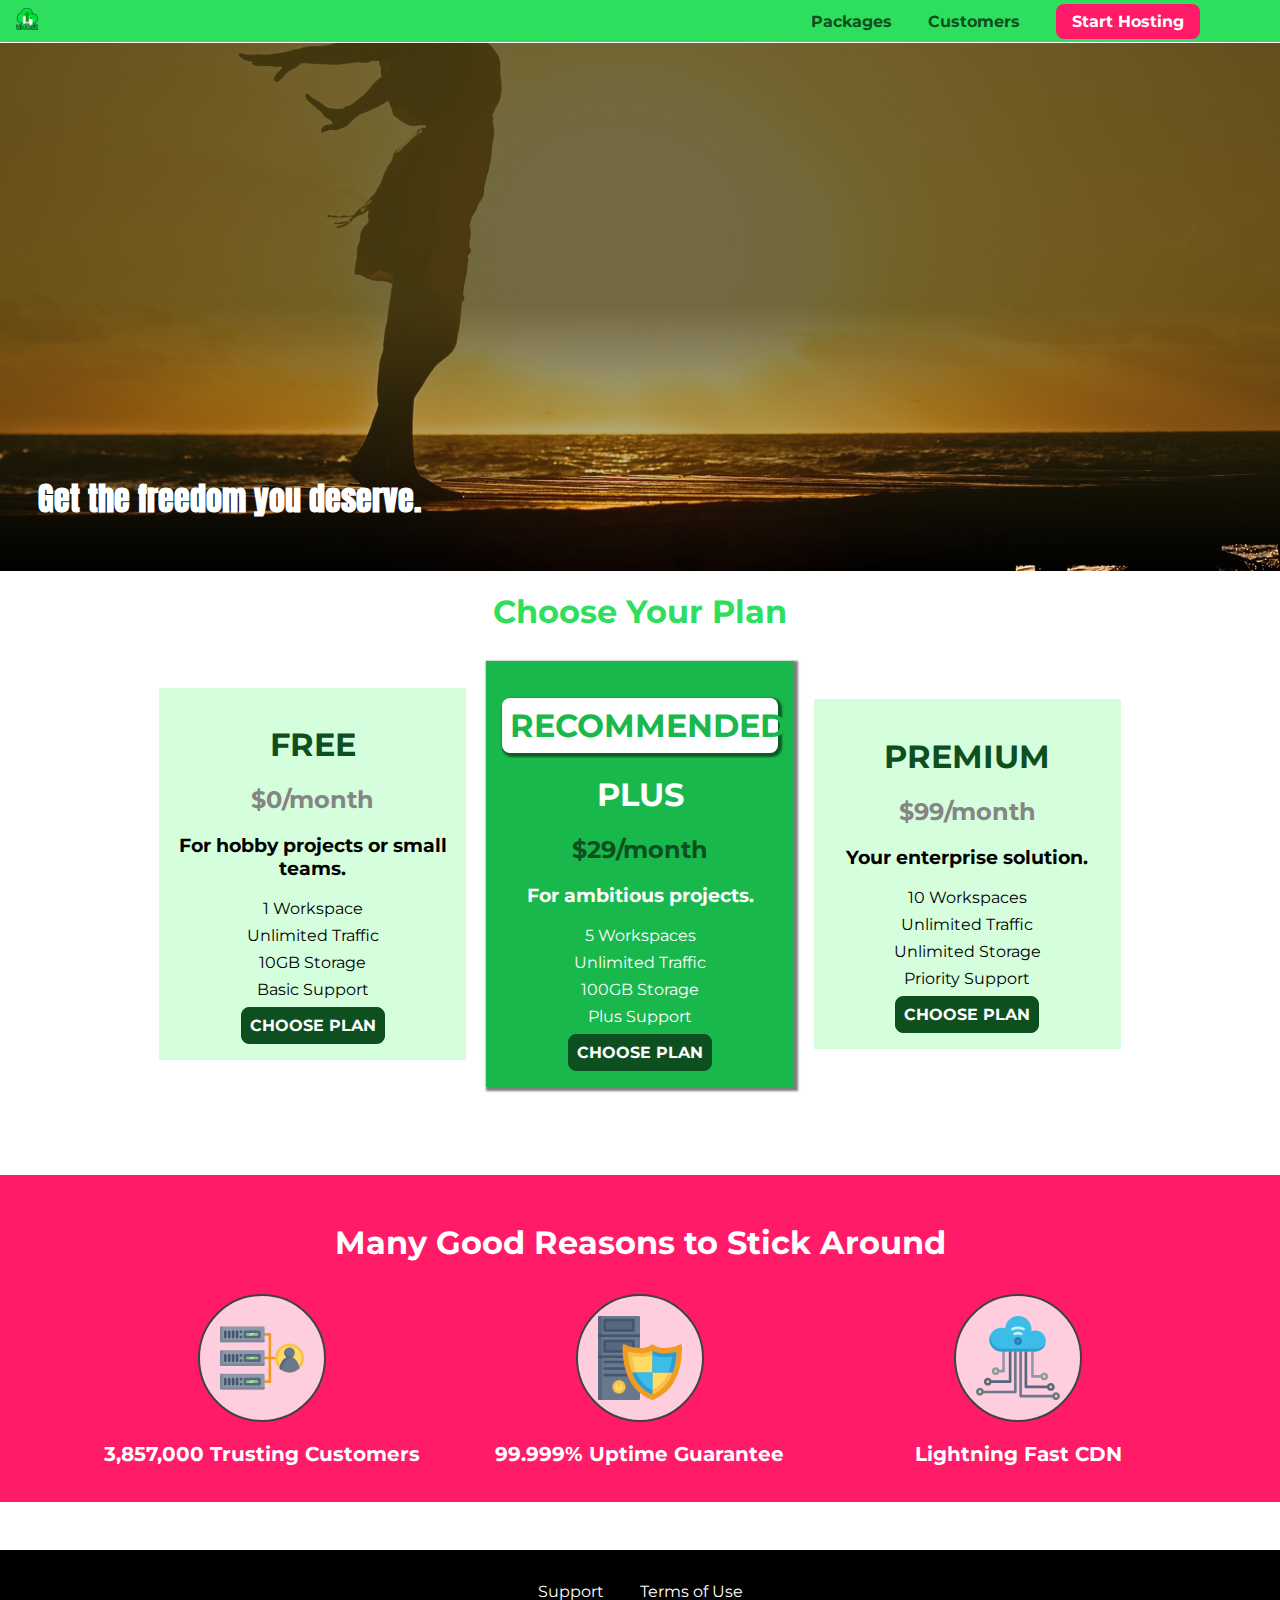
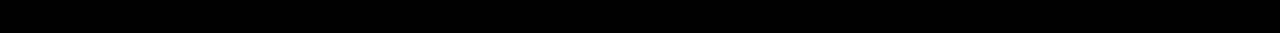
<file: index.html>
<!DOCTYPE html>
<html lang="en">

<head>
    <meta charset="UTF-8">
    <meta http-equiv="X-UA-Compatible" content="ie=edge">
    <title>uHost</title>
    <link rel="shortcut icon" href="favicon.png">
    <link href="https://fonts.googleapis.com/css?family=Anton" rel="stylesheet">
    <link href="https://fonts.googleapis.com/css?family=Montserrat:400,700" rel="stylesheet">
    <link rel="stylesheet" href="shared.css">
    <link rel="stylesheet" href="main.css">
</head>

<body>
    <header class="main-header">
        <div>
            <a href="index.html" class="main-header__brand">
                <img src="images/uhost-icon.png" alt="uHost - Your favorite hosting company">
            </a>
        </div>
        <nav class="main-nav">
            <ul class="main-nav__items">
                <li class="main-nav__item">
                    <a href="packages/index.html">Packages</a>
                </li>
                <li class="main-nav__item">
                    <a href="customers/index.html">Customers</a>
                </li>
                <li class="main-nav__item main-nav__item--cta">
                    <a href="start-hosting/index.html">Start Hosting</a>
                </li>
            </ul>
        </nav>
    </header>
    <main>
        <section id="product-overview">
            <h1>Get the freedom you deserve.</h1>
        </section>
        <section id="plans">
            <h1 class="section-title">Choose Your Plan</h1>
            <div class="plan__list">
                <article class="plan">
                    <h1 class="plan__title">FREE</h1>
                    <h2 class="plan__price">$0/month</h2>
                    <h3>For hobby projects or small teams.</h3>
                    <ul class="plan__features">
                        <li class="plan__feature">1 Workspace</li>
                        <li class="plan__feature">Unlimited Traffic</li>
                        <li class="plan__feature">10GB Storage</li>
                        <li class="plan__feature">Basic Support</li>
                    </ul>
                    <div>
                        <button class="button">CHOOSE PLAN</button>
                    </div>
                </article>
                <article class="plan plan--highlighted">
                    <h1 class="plan__annotation">RECOMMENDED</h1>
                    <h1 class="plan__title">PLUS</h1>
                    <h2 class="plan__price">$29/month</h2>
                    <h3>For ambitious projects.</h3>
                    <ul class="plan__features">
                        <li class="plan__feature">5 Workspaces</li>
                        <li class="plan__feature">Unlimited Traffic</li>
                        <li class="plan__feature">100GB Storage</li>
                        <li class="plan__feature">Plus Support</li>
                    </ul>
                    <div>
                        <button class="button">CHOOSE PLAN</button>
                    </div>
                </article>
                <article class="plan">
                    <h1 class="plan__title">PREMIUM</h1>
                    <h2 class="plan__price">$99/month</h2>
                    <h3>Your enterprise solution.</h3>
                    <ul class="plan__features">
                        <li class="plan__feature">10 Workspaces</li>
                        <li class="plan__feature">Unlimited Traffic</li>
                        <li class="plan__feature">Unlimited Storage</li>
                        <li class="plan__feature">Priority Support</li>
                    </ul>
                    <div>
                        <button class="button">CHOOSE PLAN</button>
                    </div>
                </article>
            </div>
        </section>
        <section id="key-features">
            <h1 class="section-title">Many Good Reasons to Stick Around</h1>
            <ul class="key-feature__list">
                <li class="key-feature">
                    <div class="key-feature__image">
                        <svg viewBox="0 0 512 512">
                            <path style="fill:#F09B24;"
                                d="M344,248h-32V112c0-4.418-3.582-8-8-8h-40c-4.418,0-8,3.582-8,8s3.582,8,8,8h32v128h-32  c-4.418,0-8,3.582-8,8s3.582,8,8,8h32v128h-32c-4.418,0-8,3.582-8,8s3.582,8,8,8h40c4.418,0,8-3.582,8-8V264h32c4.418,0,8-3.582,8-8  S348.418,248,344,248z" />
                            <path style="fill:#8E9AA9;"
                                d="M264,64H8c-4.418,0-8,3.582-8,8v80c0,4.418,3.582,8,8,8h256c4.418,0,8-3.582,8-8V72  C272,67.582,268.418,64,264,64z" />
                            <path style="fill:#7C899B;"
                                d="M24,144c-4.418,0-8-3.582-8-8V64H8c-4.418,0-8,3.582-8,8v80c0,4.418,3.582,8,8,8h256  c4.418,0,8-3.582,8-8v-8H24z" />
                            <rect x="152" y="96" style="fill:#B8E3A8;" width="88" height="32" />
                            <g>
                                <polygon style="fill:#7EC97D;" points="152,96 152,128 166,128 198,96  " />
                                <polygon style="fill:#7EC97D;" points="220,96 188,128 240,128 240,96  " />
                            </g>
                            <path style="fill:#56677E;"
                                d="M240,136h-88c-4.418,0-8-3.582-8-8V96c0-4.418,3.582-8,8-8h88c4.418,0,8,3.582,8,8v32  C248,132.418,244.418,136,240,136z M160,120h72v-16h-72V120z" />
                            <g>
                                <path style="fill:#435670;"
                                    d="M32,136c-4.418,0-8-3.582-8-8V96c0-4.418,3.582-8,8-8s8,3.582,8,8v32C40,132.418,36.418,136,32,136z   " />
                                <path style="fill:#435670;"
                                    d="M56,136c-4.418,0-8-3.582-8-8V96c0-4.418,3.582-8,8-8s8,3.582,8,8v32C64,132.418,60.418,136,56,136z   " />
                                <path style="fill:#435670;"
                                    d="M80,136c-4.418,0-8-3.582-8-8V96c0-4.418,3.582-8,8-8s8,3.582,8,8v32C88,132.418,84.418,136,80,136z   " />
                                <path style="fill:#435670;"
                                    d="M104,136c-4.418,0-8-3.582-8-8V96c0-4.418,3.582-8,8-8s8,3.582,8,8v32   C112,132.418,108.418,136,104,136z" />
                                <path style="fill:#435670;"
                                    d="M128,105c-4.418,0-8-3.582-8-8v-1c0-4.418,3.582-8,8-8s8,3.582,8,8v1   C136,101.418,132.418,105,128,105z" />
                                <path style="fill:#435670;"
                                    d="M128,136c-4.418,0-8-3.582-8-8v-1c0-4.418,3.582-8,8-8s8,3.582,8,8v1   C136,132.418,132.418,136,128,136z" />
                            </g>
                            <path style="fill:#8E9AA9;"
                                d="M264,208H8c-4.418,0-8,3.582-8,8v80c0,4.418,3.582,8,8,8h256c4.418,0,8-3.582,8-8v-80  C272,211.582,268.418,208,264,208z" />
                            <path style="fill:#7C899B;"
                                d="M24,288c-4.418,0-8-3.582-8-8v-72H8c-4.418,0-8,3.582-8,8v80c0,4.418,3.582,8,8,8h256  c4.418,0,8-3.582,8-8v-8H24z" />
                            <rect x="152" y="240" style="fill:#B8E3A8;" width="88" height="32" />
                            <g>
                                <polygon style="fill:#7EC97D;" points="152,240 152,272 166,272 198,240  " />
                                <polygon style="fill:#7EC97D;" points="220,240 188,272 240,272 240,240  " />
                            </g>
                            <path style="fill:#56677E;"
                                d="M240,280h-88c-4.418,0-8-3.582-8-8v-32c0-4.418,3.582-8,8-8h88c4.418,0,8,3.582,8,8v32  C248,276.418,244.418,280,240,280z M160,264h72v-16h-72V264z" />
                            <g>
                                <path style="fill:#435670;"
                                    d="M32,280c-4.418,0-8-3.582-8-8v-32c0-4.418,3.582-8,8-8s8,3.582,8,8v32C40,276.418,36.418,280,32,280   z" />
                                <path style="fill:#435670;"
                                    d="M56,280c-4.418,0-8-3.582-8-8v-32c0-4.418,3.582-8,8-8s8,3.582,8,8v32C64,276.418,60.418,280,56,280   z" />
                                <path style="fill:#435670;"
                                    d="M80,280c-4.418,0-8-3.582-8-8v-32c0-4.418,3.582-8,8-8s8,3.582,8,8v32C88,276.418,84.418,280,80,280   z" />
                                <path style="fill:#435670;"
                                    d="M104,280c-4.418,0-8-3.582-8-8v-32c0-4.418,3.582-8,8-8s8,3.582,8,8v32   C112,276.418,108.418,280,104,280z" />
                                <path style="fill:#435670;"
                                    d="M128,249c-4.418,0-8-3.582-8-8v-1c0-4.418,3.582-8,8-8s8,3.582,8,8v1   C136,245.418,132.418,249,128,249z" />
                                <path style="fill:#435670;"
                                    d="M128,280c-4.418,0-8-3.582-8-8v-1c0-4.418,3.582-8,8-8s8,3.582,8,8v1   C136,276.418,132.418,280,128,280z" />
                            </g>
                            <path style="fill:#8E9AA9;"
                                d="M264,352H8c-4.418,0-8,3.582-8,8v80c0,4.418,3.582,8,8,8h256c4.418,0,8-3.582,8-8v-80  C272,355.582,268.418,352,264,352z" />
                            <path style="fill:#7C899B;"
                                d="M24,432c-4.418,0-8-3.582-8-8v-72H8c-4.418,0-8,3.582-8,8v80c0,4.418,3.582,8,8,8h256  c4.418,0,8-3.582,8-8v-8H24z" />
                            <rect x="152" y="384" style="fill:#B8E3A8;" width="88" height="32" />
                            <g>
                                <polygon style="fill:#7EC97D;" points="152,384 152,416 166,416 198,384  " />
                                <polygon style="fill:#7EC97D;" points="220,384 188,416 240,416 240,384  " />
                            </g>
                            <path style="fill:#56677E;"
                                d="M240,424h-88c-4.418,0-8-3.582-8-8v-32c0-4.418,3.582-8,8-8h88c4.418,0,8,3.582,8,8v32  C248,420.418,244.418,424,240,424z M160,408h72v-16h-72V408z" />
                            <g>
                                <path style="fill:#435670;"
                                    d="M32,424c-4.418,0-8-3.582-8-8v-32c0-4.418,3.582-8,8-8s8,3.582,8,8v32C40,420.418,36.418,424,32,424   z" />
                                <path style="fill:#435670;"
                                    d="M56,424c-4.418,0-8-3.582-8-8v-32c0-4.418,3.582-8,8-8s8,3.582,8,8v32C64,420.418,60.418,424,56,424   z" />
                                <path style="fill:#435670;"
                                    d="M80,424c-4.418,0-8-3.582-8-8v-32c0-4.418,3.582-8,8-8s8,3.582,8,8v32C88,420.418,84.418,424,80,424   z" />
                                <path style="fill:#435670;"
                                    d="M104,424c-4.418,0-8-3.582-8-8v-32c0-4.418,3.582-8,8-8s8,3.582,8,8v32   C112,420.418,108.418,424,104,424z" />
                                <path style="fill:#435670;"
                                    d="M128,393c-4.418,0-8-3.582-8-8v-1c0-4.418,3.582-8,8-8s8,3.582,8,8v1   C136,389.418,132.418,393,128,393z" />
                                <path style="fill:#435670;"
                                    d="M128,424c-4.418,0-8-3.582-8-8v-1c0-4.418,3.582-8,8-8s8,3.582,8,8v1   C136,420.418,132.418,424,128,424z" />
                            </g>
                            <path style="fill:#F7C14D;"
                                d="M424,168c-48.523,0-88,39.477-88,88s39.477,88,88,88s88-39.477,88-88S472.523,168,424,168z" />
                            <path style="fill:#FFDB66;"
                                d="M424,184c-39.701,0-72,32.299-72,72s32.299,72,72,72s72-32.299,72-72S463.701,184,424,184z" />
                            <path style="fill:#69788D;"
                                d="M484.893,314.16C476.393,274.588,451.922,248,424,248s-52.393,26.588-60.893,66.16  c-0.605,2.82,0.354,5.749,2.511,7.664C381.731,336.124,402.465,344,424,344s42.269-7.876,58.381-22.176  C484.539,319.909,485.498,316.98,484.893,314.16z" />
                            <path style="fill:#56677E;"
                                d="M434.053,249.171C430.768,248.403,427.411,248,424,248c-27.922,0-52.393,26.588-60.893,66.16  c-0.605,2.82,0.354,5.749,2.511,7.664c3.383,3.002,6.979,5.703,10.734,8.125C384.904,286.243,407.373,255.378,434.053,249.171z" />
                            <path style="fill:#69788D;"
                                d="M424,192c-17.645,0-32,14.355-32,32s14.355,32,32,32s32-14.355,32-32S441.645,192,424,192z" />
                            <path style="fill:#56677E;"
                                d="M432,248c-17.645,0-32-14.355-32-32c0-6.783,2.128-13.076,5.742-18.258  C397.444,203.53,392,213.138,392,224c0,17.645,14.355,32,32,32c10.862,0,20.471-5.444,26.258-13.742  C445.076,245.872,438.783,248,432,248z" />

                        </svg>
                    </div>
                    <p class="key-feature__description">3,857,000 Trusting Customers</p>
                </li>
                <li class="key-feature">
                    <div class="key-feature__image">
                        <svg viewBox="0 0 512 512">
                            <path style="fill:#69788D;"
                                d="M248,0H8C3.582,0,0,3.582,0,8v496c0,4.418,3.582,8,8,8h240c4.418,0,8-3.582,8-8V8  C256,3.582,252.418,0,248,0z" />
                            <path style="fill:#56677E;"
                                d="M24,504V8c0-4.418,3.582-8,8-8H8C3.582,0,0,3.582,0,8v496c0,4.418,3.582,8,8,8h24  C27.582,512,24,508.418,24,504z" />
                            <g>
                                <rect x="0" y="112" style="fill:#435670;" width="256" height="16" />
                                <rect x="0" y="240" style="fill:#435670;" width="256" height="16" />
                            </g>
                            <path style="fill:#F7C14D;"
                                d="M128,392c-22.056,0-40,17.944-40,40s17.944,40,40,40s40-17.944,40-40S150.056,392,128,392z" />
                            <path style="fill:#FFDB66;"
                                d="M128,408c-13.233,0-24,10.767-24,24s10.767,24,24,24s24-10.767,24-24S141.233,408,128,408z" />
                            <path style="fill:#F7C14D;"
                                d="M128,392c-2.739,0-5.414,0.278-8,0.805V424c0,4.418,3.582,8,8,8c4.418,0,8-3.582,8-8v-31.195  C133.414,392.278,130.739,392,128,392z" />
                            <g>
                                <path style="fill:#435670;"
                                    d="M216,288H40c-4.418,0-8-3.582-8-8s3.582-8,8-8h176c4.418,0,8,3.582,8,8S220.418,288,216,288z" />
                                <path style="fill:#435670;"
                                    d="M216,328H40c-4.418,0-8-3.582-8-8s3.582-8,8-8h176c4.418,0,8,3.582,8,8S220.418,328,216,328z" />
                                <path style="fill:#435670;"
                                    d="M216,368H40c-4.418,0-8-3.582-8-8s3.582-8,8-8h176c4.418,0,8,3.582,8,8S220.418,368,216,368z" />
                                <path style="fill:#435670;"
                                    d="M216,16H40c-4.418,0-8,3.582-8,8v64c0,4.418,3.582,8,8,8h176c4.418,0,8-3.582,8-8V24   C224,19.582,220.418,16,216,16z" />
                            </g>
                            <rect x="48" y="32" style="fill:#56677E;" width="160" height="48" />
                            <path style="fill:#435670;"
                                d="M216,144H40c-4.418,0-8,3.582-8,8v64c0,4.418,3.582,8,8,8h176c4.418,0,8-3.582,8-8v-64  C224,147.582,220.418,144,216,144z" />
                            <rect x="48" y="160" style="fill:#56677E;" width="160" height="48" />
                            <path style="fill:#F09B24;"
                                d="M511.747,180.237c-0.194-6.537-8.107-10.107-13.135-5.894c-5.6,4.693-42.904,21.282-98.514,21.282  c-33.45,0-64.625-20.999-64.929-21.206c-2.9-1.991-6.764-1.85-9.512,0.346c-2.677,2.135-27.201,20.86-63.793,20.86  c-55.607,0-92.914-16.589-98.515-21.282c-5.028-4.211-12.941-0.645-13.135,5.894c-1.634,54.834,4.655,105.941,18.693,151.903  c12.096,39.604,29.759,74.047,52.497,102.373c27.538,34.304,62.743,59.882,104.66,76.045c3.069,1.918,6.757,1.921,9.83,0  c41.917-16.163,77.122-41.741,104.66-76.045c22.738-28.326,40.401-62.77,52.497-102.373  C507.092,286.179,513.381,235.071,511.747,180.237z" />
                            <path style="fill:#F7C14D;"
                                d="M476.21,221.226c-1.953-1.631-4.568-2.235-7.036-1.628c-21.686,5.327-44.926,8.028-69.075,8.028  c-25.926,0-49.633-8.975-64.955-16.504c-2.307-1.134-5.016-1.091-7.284,0.116c-14.059,7.477-36.919,16.388-65.994,16.388  c-24.153,0-47.394-2.701-69.075-8.028c-5.155-1.268-10.221,2.966-9.894,8.261c2.077,33.693,7.668,65.635,16.616,94.935  c22.774,74.565,66.139,126.334,128.888,153.868c2.032,0.891,4.397,0.891,6.43,0c61.777-27.107,104.716-78.876,127.62-153.868  c8.948-29.3,14.539-61.241,16.616-94.935C479.224,225.319,478.163,222.856,476.21,221.226z" />
                            <path style="fill:#FFDB66;"
                                d="M331.609,451.727c-52.604-25.289-89.304-70.987-109.144-135.944  c-6.532-21.39-11.162-44.336-13.82-68.447c17.133,2.852,34.952,4.291,53.22,4.291c29.394,0,53.376-7.793,69.978-15.561  c17.44,7.736,41.656,15.561,68.256,15.561c18.267,0,36.085-1.439,53.219-4.291c-2.659,24.112-7.288,47.06-13.82,68.448  C419.545,381.108,383.27,426.805,331.609,451.727z" />
                            <g>
                                <path style="fill:#2C9DD4;"
                                    d="M479.066,227.858c0.157-2.539-0.903-5.002-2.856-6.633s-4.568-2.235-7.036-1.628   c-21.686,5.327-44.926,8.028-69.075,8.028c-25.926,0-49.633-8.975-64.955-16.504c-1.057-0.52-2.2-0.78-3.345-0.806l-0.072,133.351   h123.601c2.556-6.746,4.933-13.702,7.123-20.874C471.398,293.493,476.989,261.552,479.066,227.858z" />
                                <path style="fill:#2C9DD4;"
                                    d="M206.658,343.667c24.153,63.42,65.028,108.108,121.743,132.995c1.031,0.452,2.147,0.673,3.263,0.666   l0.063-133.661H206.658z" />
                            </g>
                            <g>
                                <path style="fill:#3CBDE8;"
                                    d="M439.497,315.783c6.532-21.389,11.161-44.336,13.82-68.448c-17.134,2.852-34.952,4.291-53.219,4.291   c-26.6,0-50.815-7.824-68.256-15.561l-0.116,107.601h97.758C433.179,334.807,436.524,325.518,439.497,315.783z" />
                                <path style="fill:#3CBDE8;"
                                    d="M232.523,343.667c21.144,50.298,54.363,86.56,99.087,108.06l0.117-108.06H232.523z" />
                            </g>
                        </svg>
                    </div>
                    <p class="key-feature__description">99.999% Uptime Guarantee</p>
                </li>
                <li class="key-feature">
                    <div class="key-feature__image">
                        <svg viewBox="0 0 512 512">
                            <path style="fill:#8E9AA9;"
                                d="M168,200c-4.418,0-8,3.582-8,8v120h-17.376c-3.302-9.311-12.194-16-22.624-16  c-13.234,0-24,10.767-24,24s10.766,24,24,24c10.429,0,19.321-6.689,22.624-16H168c4.418,0,8-3.582,8-8V208  C176,203.582,172.418,200,168,200z" />
                            <path style="fill:#FFDB66;"
                                d="M120,328c-4.411,0-8,3.589-8,8s3.589,8,8,8s8-3.589,8-8S124.411,328,120,328z" />
                            <path style="fill:#56677E;"
                                d="M208,200c-4.418,0-8,3.582-8,8v184H94.624C91.322,382.689,82.43,376,72,376  c-13.234,0-24,10.767-24,24s10.766,24,24,24c10.429,0,19.321-6.689,22.624-16H208c4.418,0,8-3.582,8-8V208  C216,203.582,212.418,200,208,200z" />
                            <path style="fill:#FFDB66;"
                                d="M72,392c-4.411,0-8,3.589-8,8s3.589,8,8,8s8-3.589,8-8S76.411,392,72,392z" />
                            <path style="fill:#69788D;"
                                d="M240,208c-4.418,0-8,3.582-8,8v239H47.24c-2.671-10.34-12.078-18-23.24-18c-13.234,0-24,10.767-24,24  s10.766,24,24,24c9.666,0,18.009-5.747,21.809-14H240c4.418,0,8-3.582,8-8V216C248,211.582,244.418,208,240,208z" />
                            <path style="fill:#FFDB66;"
                                d="M24,453c-4.411,0-8,3.589-8,8s3.589,8,8,8s8-3.589,8-8S28.411,453,24,453z" />
                            <path style="fill:#69788D;"
                                d="M488,464c-10.429,0-19.321,6.689-22.624,16H280V208c0-4.418-3.582-8-8-8s-8,3.582-8,8v280  c0,4.418,3.582,8,8,8h193.376c3.302,9.311,12.194,16,22.624,16c13.234,0,24-10.767,24-24S501.234,464,488,464z" />
                            <path style="fill:#FFDB66;"
                                d="M488,480c-4.411,0-8,3.589-8,8s3.589,8,8,8s8-3.589,8-8S492.411,480,488,480z" />
                            <path style="fill:#56677E;"
                                d="M456,408c-10.429,0-19.321,6.689-22.624,16H312V208c0-4.418-3.582-8-8-8s-8,3.582-8,8v224  c0,4.418,3.582,8,8,8h129.376c3.302,9.311,12.194,16,22.624,16c13.234,0,24-10.767,24-24S469.234,408,456,408z" />
                            <path style="fill:#FFDB66;"
                                d="M456,424c-4.411,0-8,3.589-8,8s3.589,8,8,8s8-3.589,8-8S460.411,424,456,424z" />
                            <path style="fill:#8E9AA9;"
                                d="M416,344c-10.429,0-19.321,6.689-22.624,16H352V208c0-4.418-3.582-8-8-8s-8,3.582-8,8v160  c0,4.418,3.582,8,8,8h49.376c3.302,9.311,12.194,16,22.624,16c13.234,0,24-10.767,24-24S429.234,344,416,344z" />
                            <path style="fill:#FFDB66;"
                                d="M416,360c-4.411,0-8,3.589-8,8s3.589,8,8,8s8-3.589,8-8S420.411,360,416,360z" />
                            <path style="fill:#3CBDE8;"
                                d="M362,88c-8.741,0-17.231,1.751-25.06,5.085C337.646,88.797,338,84.43,338,80  c0-44.112-35.888-80-80-80c-42.823,0-77.895,33.816-79.909,76.149C170.393,73.415,162.244,72,154,72c-39.701,0-72,32.299-72,72  s32.299,72,72,72h208c35.29,0,64-28.71,64-64S397.29,88,362,88z" />
                            <path style="fill:#2C9DD4;"
                                d="M368,200H160c-39.701,0-72-32.299-72-72c0-5.863,0.721-11.559,2.05-17.019  C84.918,120.88,82,132.102,82,144c0,39.701,32.299,72,72,72h208c30.389,0,55.88-21.296,62.379-49.743  C413.565,186.327,392.352,200,368,200z" />
                            <path style="fill:#2A7DB5;"
                                d="M256,128c-13.234,0-24,10.767-24,24s10.766,24,24,24c13.233,0,24-10.767,24-24S269.233,128,256,128z" />
                            <path style="fill:#2C9DD4;"
                                d="M256,144c-4.411,0-8,3.589-8,8s3.589,8,8,8c4.411,0,8-3.589,8-8S260.411,144,256,144z" />
                            <g>
                                <path style="fill:#C5F1FA;"
                                    d="M221.755,87.695c-2.994,0-5.864-1.688-7.233-4.572c-1.894-3.991-0.194-8.763,3.798-10.657   C230.157,66.849,242.834,64,256,64c13.166,0,25.844,2.849,37.68,8.466c3.992,1.895,5.692,6.666,3.798,10.657   s-6.666,5.692-10.657,3.798C277.144,82.328,266.774,80,256,80c-10.774,0-21.144,2.328-30.821,6.921   C224.072,87.446,222.904,87.695,221.755,87.695z" />
                                <path style="fill:#C5F1FA;"
                                    d="M276.545,116.618c-1.148,0-2.316-0.249-3.424-0.774C267.745,113.293,261.985,112,256,112   c-5.985,0-11.745,1.293-17.121,3.844c-3.991,1.895-8.763,0.192-10.657-3.798c-1.894-3.992-0.193-8.764,3.798-10.657   C239.557,97.813,247.625,96,256,96c8.376,0,16.444,1.813,23.98,5.389c3.991,1.894,5.692,6.665,3.798,10.657   C282.41,114.93,279.539,116.618,276.545,116.618z" />
                            </g>

                        </svg>
                    </div>
                    <p class="key-feature__description">Lightning Fast CDN</p>
                </li>
            </ul>
        </section>
    </main>
    <footer class="main-footer">
        <nav>
            <ul class="main-footer__links">
                <li class="main-footer__link">
                    <a href="#">Support</a>
                </li>
                <li class="main-footer__link">
                    <a href="#">Terms of Use</a>
                </li>
            </ul>
        </nav>
    </footer>
</body>

</html>
</file>
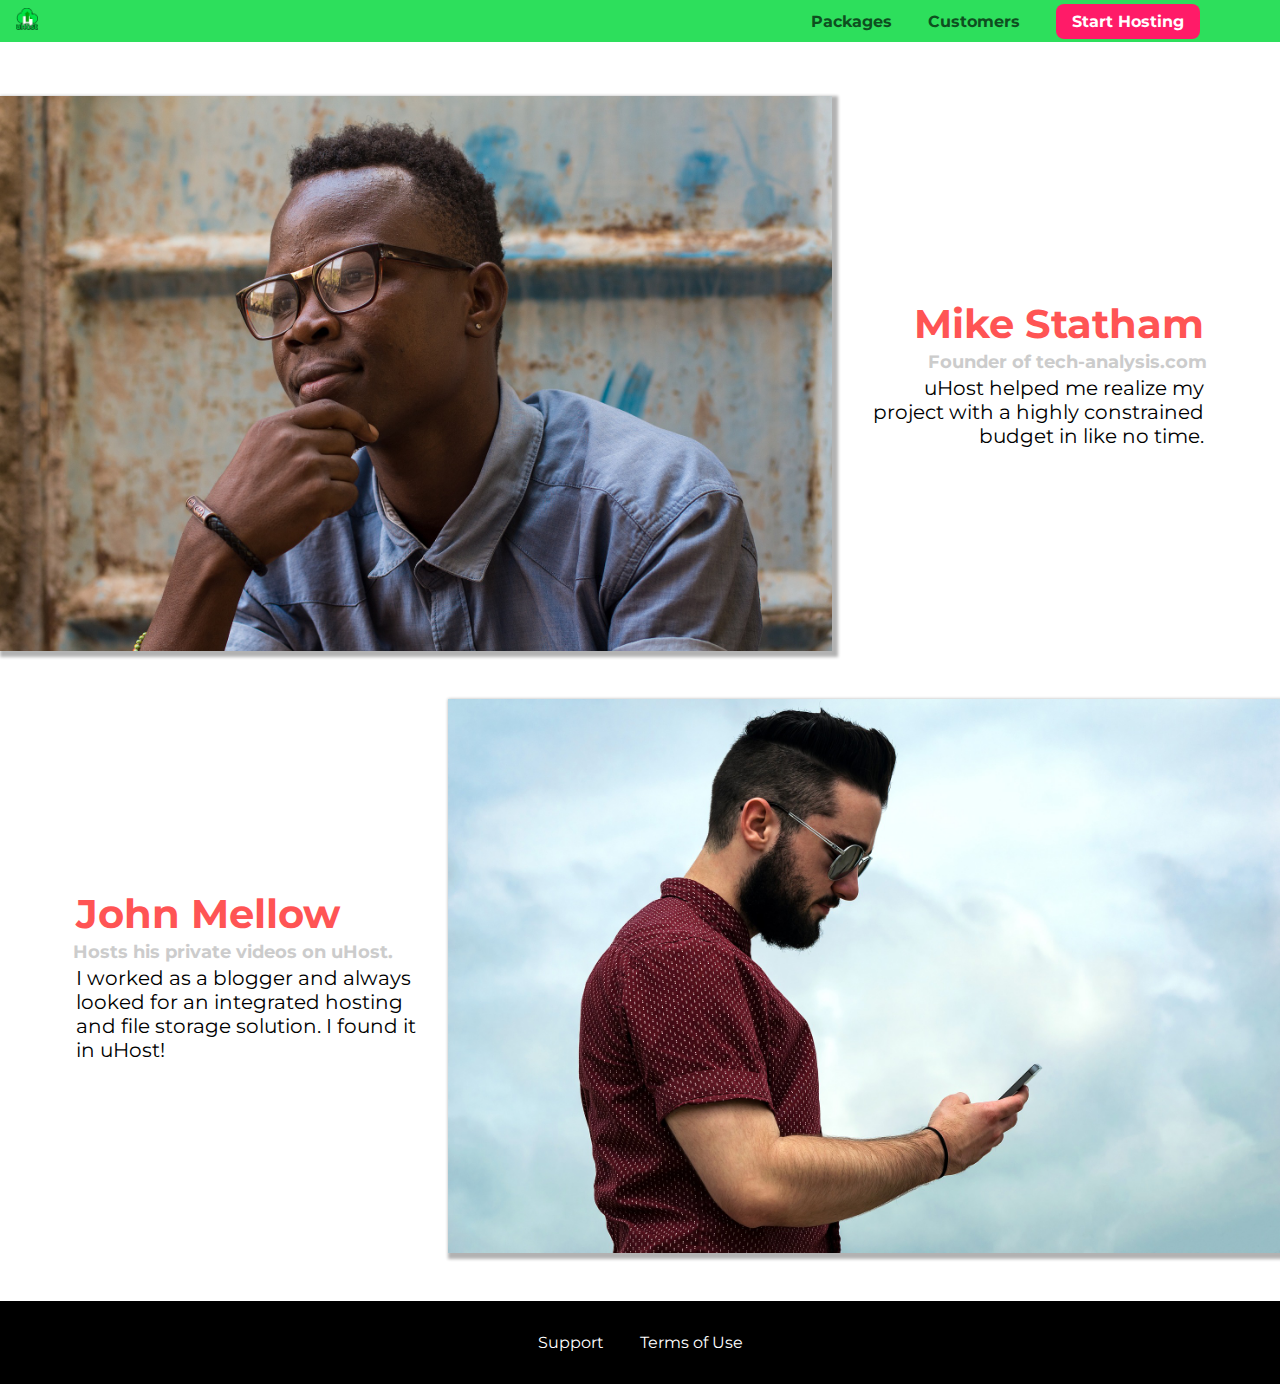
<file: customers/index.html>
<!DOCTYPE html>
<html lang="en">

<head>
    <meta charset="UTF-8">
    <meta name="viewport" content="width=device-width, initial-scale=1.0">
    <meta http-equiv="X-UA-Compatible" content="ie=edge">
    <title>uHost Customers</title>
    <link rel="shortcut icon" href="../favicon.png">
    <link href="https://fonts.googleapis.com/css?family=Anton|Montserrat:400,700" rel="stylesheet">
    <link rel="stylesheet" href="../shared.css">
    <link rel="stylesheet" href="customers.css">
</head>

<body>
    <header class="main-header">
        <div>
            <a href="../index.html" class="main-header__brand">
                <img src="../images/uhost-icon.png" alt="uHost - Your favorite hosting company">
            </a>
        </div>
        <nav class="main-nav">
            <ul class="main-nav__items">
                <li class="main-nav__item">
                    <a href="../packages/index.html">Packages</a>
                </li>
                <li class="main-nav__item">
                    <a href="index.html">Customers</a>
                </li>
                <li class="main-nav__item main-nav__item--cta">
                    <a href="start-hosting/index.html">Start Hosting</a>
                </li>
            </ul>
        </nav>
    </header>
    <main>
        <div>
            <div class="testimonial" id="customer-1">
                <div class="testimonial__image-container">
                    <img src="../images/customer-1.jpg" alt="Mike Statham - Customer" class="testimonial__image">
                </div>
                <div class="testimonial__info">
                    <h1 class="testimonial__name">Mike Statham</h1>
                    <h2 class="testimonial__subtitle">Founder of
                        <a href="tech-analysis.com">tech-analysis.com</a>
                    </h2>
                    <p class="testimonial__text">uHost helped me realize my project with a highly constrained budget in
                        like no time.</p>
                </div>
            </div>
            <div class="testimonial" id="customer-2">

                <div class="testimonial__info">
                    <h1 class="testimonial__name">John Mellow</h1>
                    <h2 class="testimonial__subtitle">Hosts his private videos on uHost.
                    </h2>
                    <p class="testimonial__text">I worked as a blogger and always looked for an integrated hosting and
                        file storage solution. I found
                        it in uHost!
                    </p>
                </div>
                <div class="testimonial__image-container">
                    <img src="../images/customer-2.jpg" alt="John Mellow - Customer" class="testimonial__image">
                </div>
            </div>
        </div>
    </main>
    <footer class="main-footer">
        <nav>
            <ul class="main-footer__links">
                <li class="main-footer__link">
                    <a href="#">Support</a>
                </li>
                <li class="main-footer__link">
                    <a href="#">Terms of Use</a>
                </li>
            </ul>
        </nav>
    </footer>
</body>

</html>
</file>
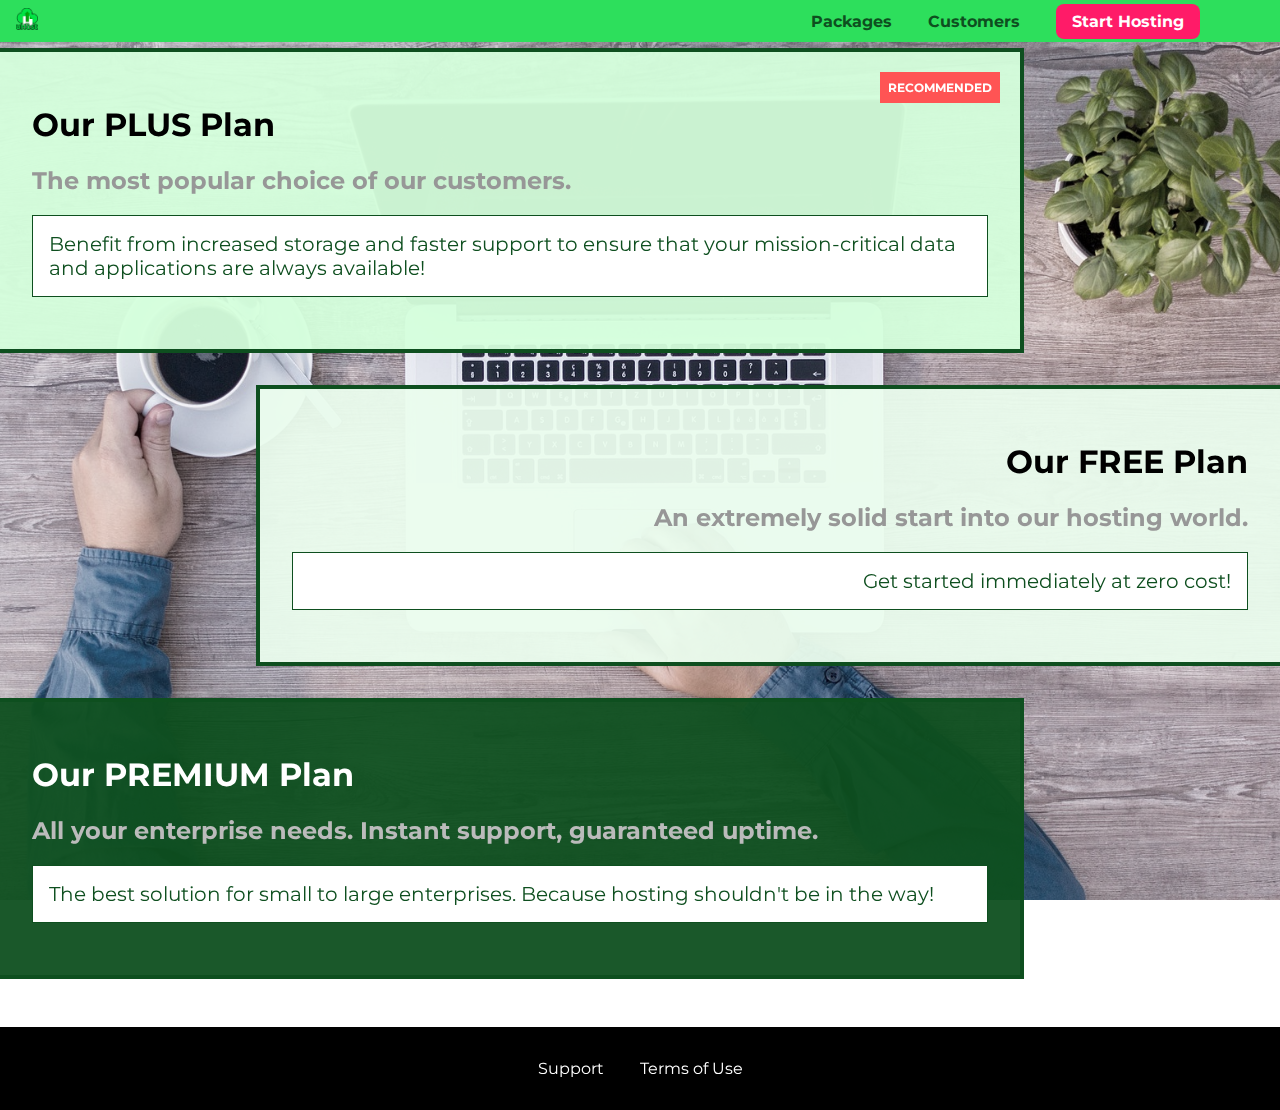
<file: packages/index.html>
<!DOCTYPE html>
<html lang="en">

<head>
    <meta charset="UTF-8">
    <meta http-equiv="X-UA-Compatible" content="ie=edge">
    <title>uHost</title>
    <link rel="shortcut icon" href="favicon.png">
    <link href="https://fonts.googleapis.com/css?family=Montserrat:400,700" rel="stylesheet">
    <link rel="stylesheet" href="../shared.css">
    <link rel="stylesheet" href="packages.css">
</head>

<body>
    <div class="background"></div>
    <header class="main-header">
        <div>
            <a href="../index.html" class="main-header__brand">
                <img src="../images/uhost-icon.png" alt="uHost - Your favorite hosting company">
            </a>
        </div>
        <nav class="main-nav">
            <ul class="main-nav__items">
                <li class="main-nav__item">
                    <a href="index.html">Packages</a>
                </li>
                <li class="main-nav__item">
                    <a href="../customers/index.html">Customers</a>
                </li>
                <li class="main-nav__item main-nav__item--cta">
                    <a href="../start-hosting/index.html">Start Hosting</a>
                </li>
            </ul>
        </nav>
    </header>
    <main>
        <section class="package" id="plus">
            <a href="#">
                <h1 class="package__title">Our PLUS Plan</h1>
                <h2 class="package__badge">RECOMMENDED</h2>
                <h2 class="package__subtitle">The most popular choice of our customers.</h2>
                <p class="package__info">Benefit from increased storage and faster support to ensure that your mission-critical data and applications
                    are always available!</p>
            </a>
        </section>
        <section class="package" id="free">
            <a href="#">
                <h1 class="package__title">Our FREE Plan</h1>
                <h2 class="package__subtitle">An extremely solid start into our hosting world.</h2>
                <p class="package__info">Get started immediately at zero cost!</p>
            </a>
        </section>
        <div class="clearfix"></div>
        <section class="package" id="premium">
            <a href="#">
                <h1 class="package__title">Our PREMIUM Plan</h1>
                <h2 class="package__subtitle">All your enterprise needs. Instant support, guaranteed uptime. </h2>
                <p class="package__info">The best solution for small to large enterprises. Because hosting shouldn't be in the way!</p>
            </a>
        </section>
    </main>
    <footer class="main-footer">
        <nav>
            <ul class="main-footer__links">
                <li class="main-footer__link">
                    <a href="#">Support</a>
                </li>
                <li class="main-footer__link">
                    <a href="#">Terms of Use</a>
                </li>
            </ul>
        </nav>
    </footer>
</body>

</html>
</file>
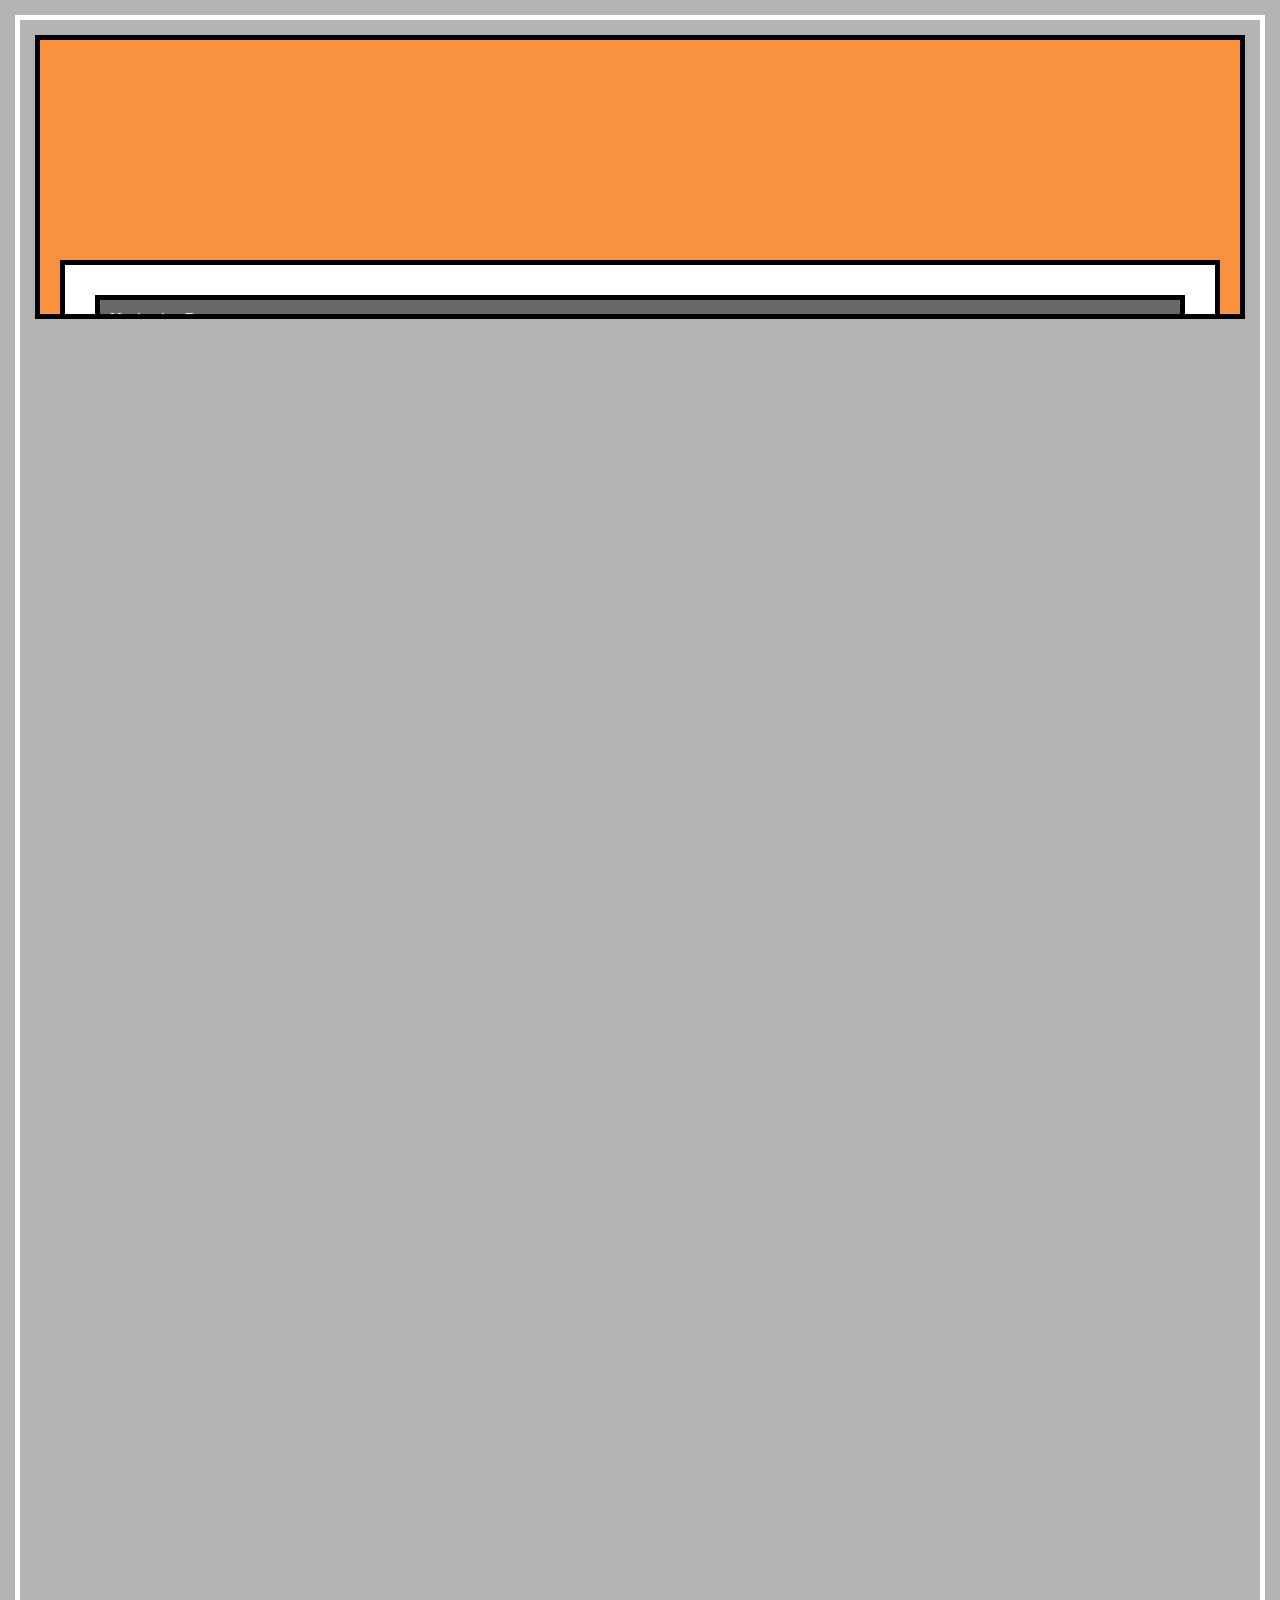
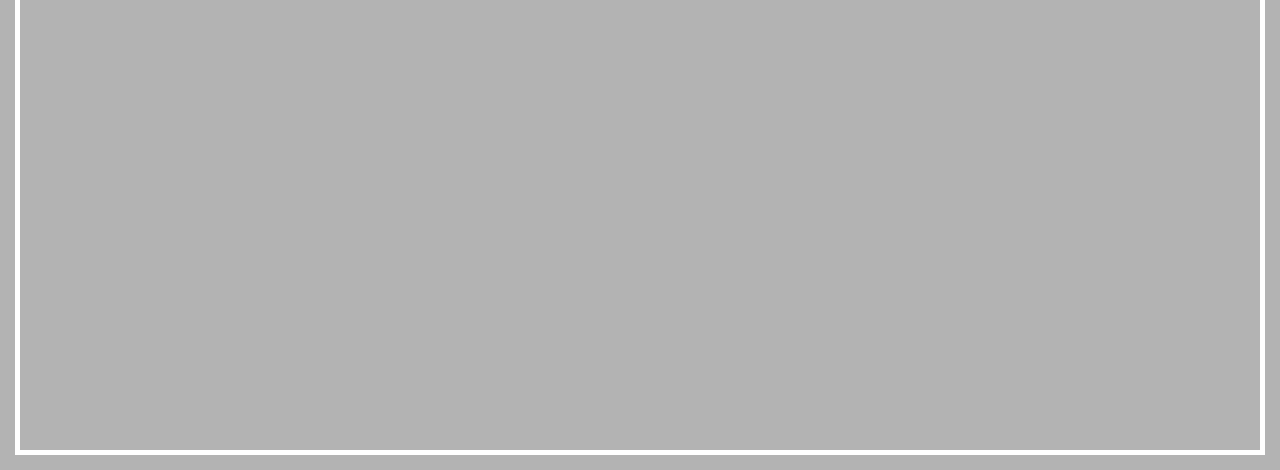
<file: positions/index.html>
<!DOCTYPE html>
<html lang="en">

<head>
    <meta charset="UTF-8">
    <meta http-equiv="X-UA-Compatible" content="ie=edge">
    <link rel="stylesheet" href="main.css">
    <title>Position</title>
</head>

<body>
    <div class="parent">
        <div class="child-1">Navigation Bar</div>
        <div class="child-2">Background Image</div>
        <div class="child-3">Features</div>
    </div>
</body>

</html>
</file>
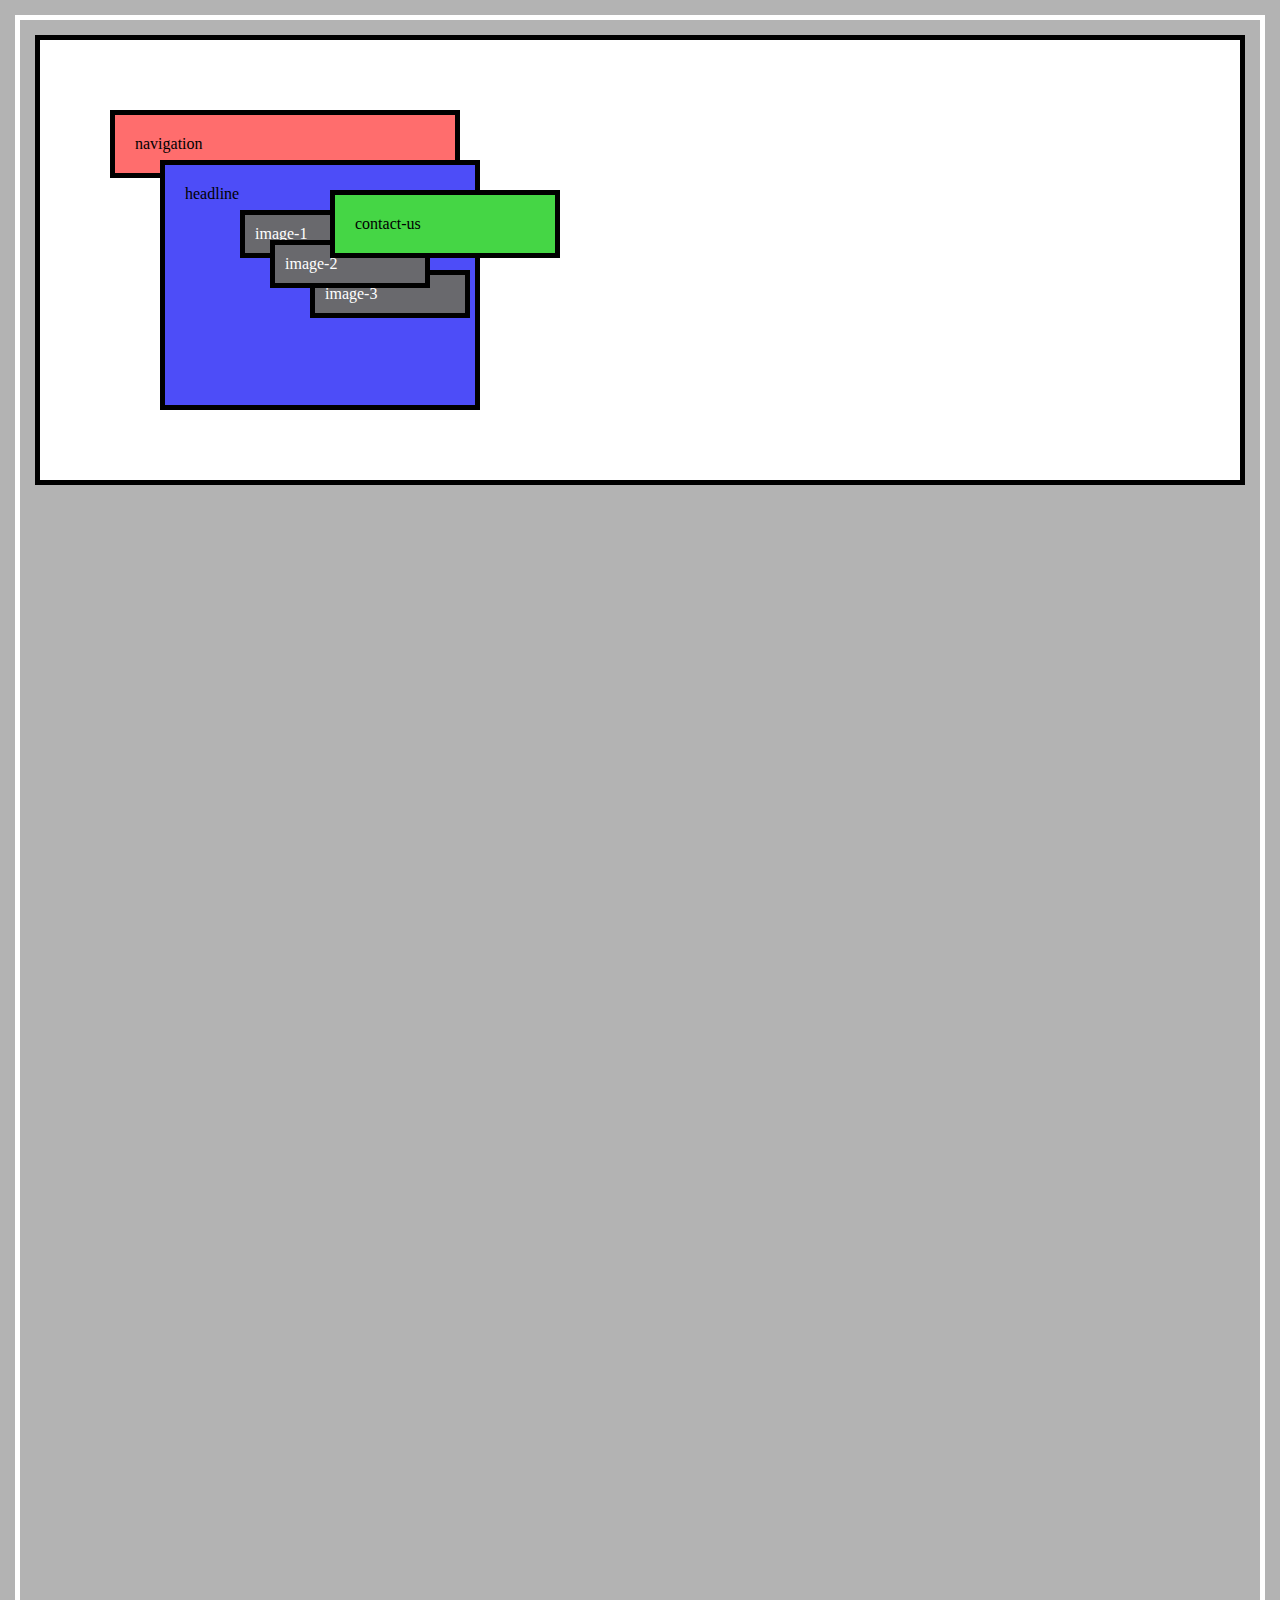
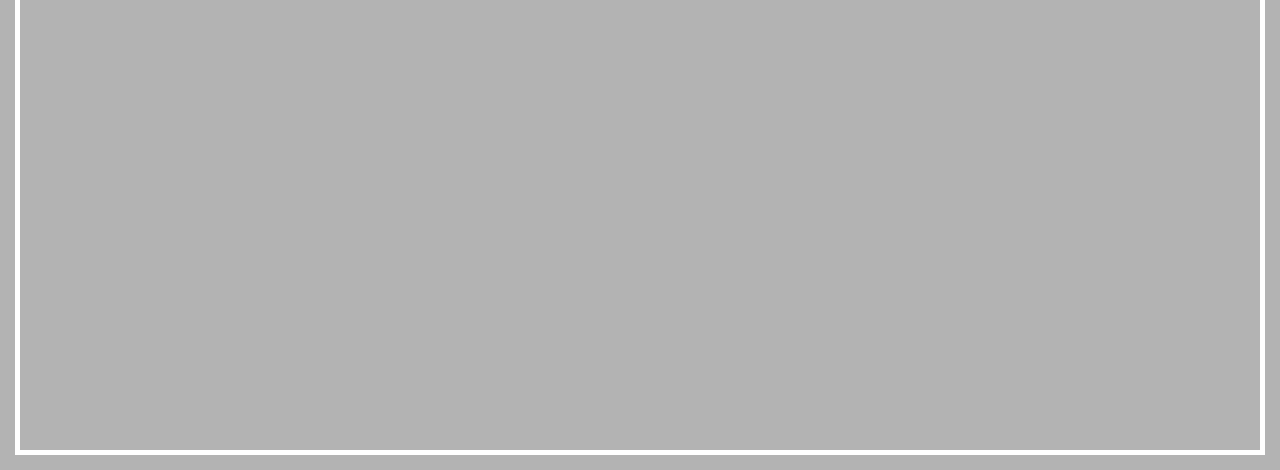
<file: positions/Stacking/index.html>
<!DOCTYPE html>
<html lang="en">
    <head>
        <meta charset="UTF-8">
        <meta http-equiv="X-UA-Compatible" content="ie=edge">
        <link rel="stylesheet" href="main.css">
        <title>Position</title>
    </head>
    <body>
        <div class="navigation">navigation</div>
        <div class="headline">headline    
            <div class="image-1">image-1</div>
            <div class="image-2">image-2</div>
            <div class="image-3">image-3</div>
        </div>
        <div class="contact-us">contact-us</div>
    </body>
</html>
</file>
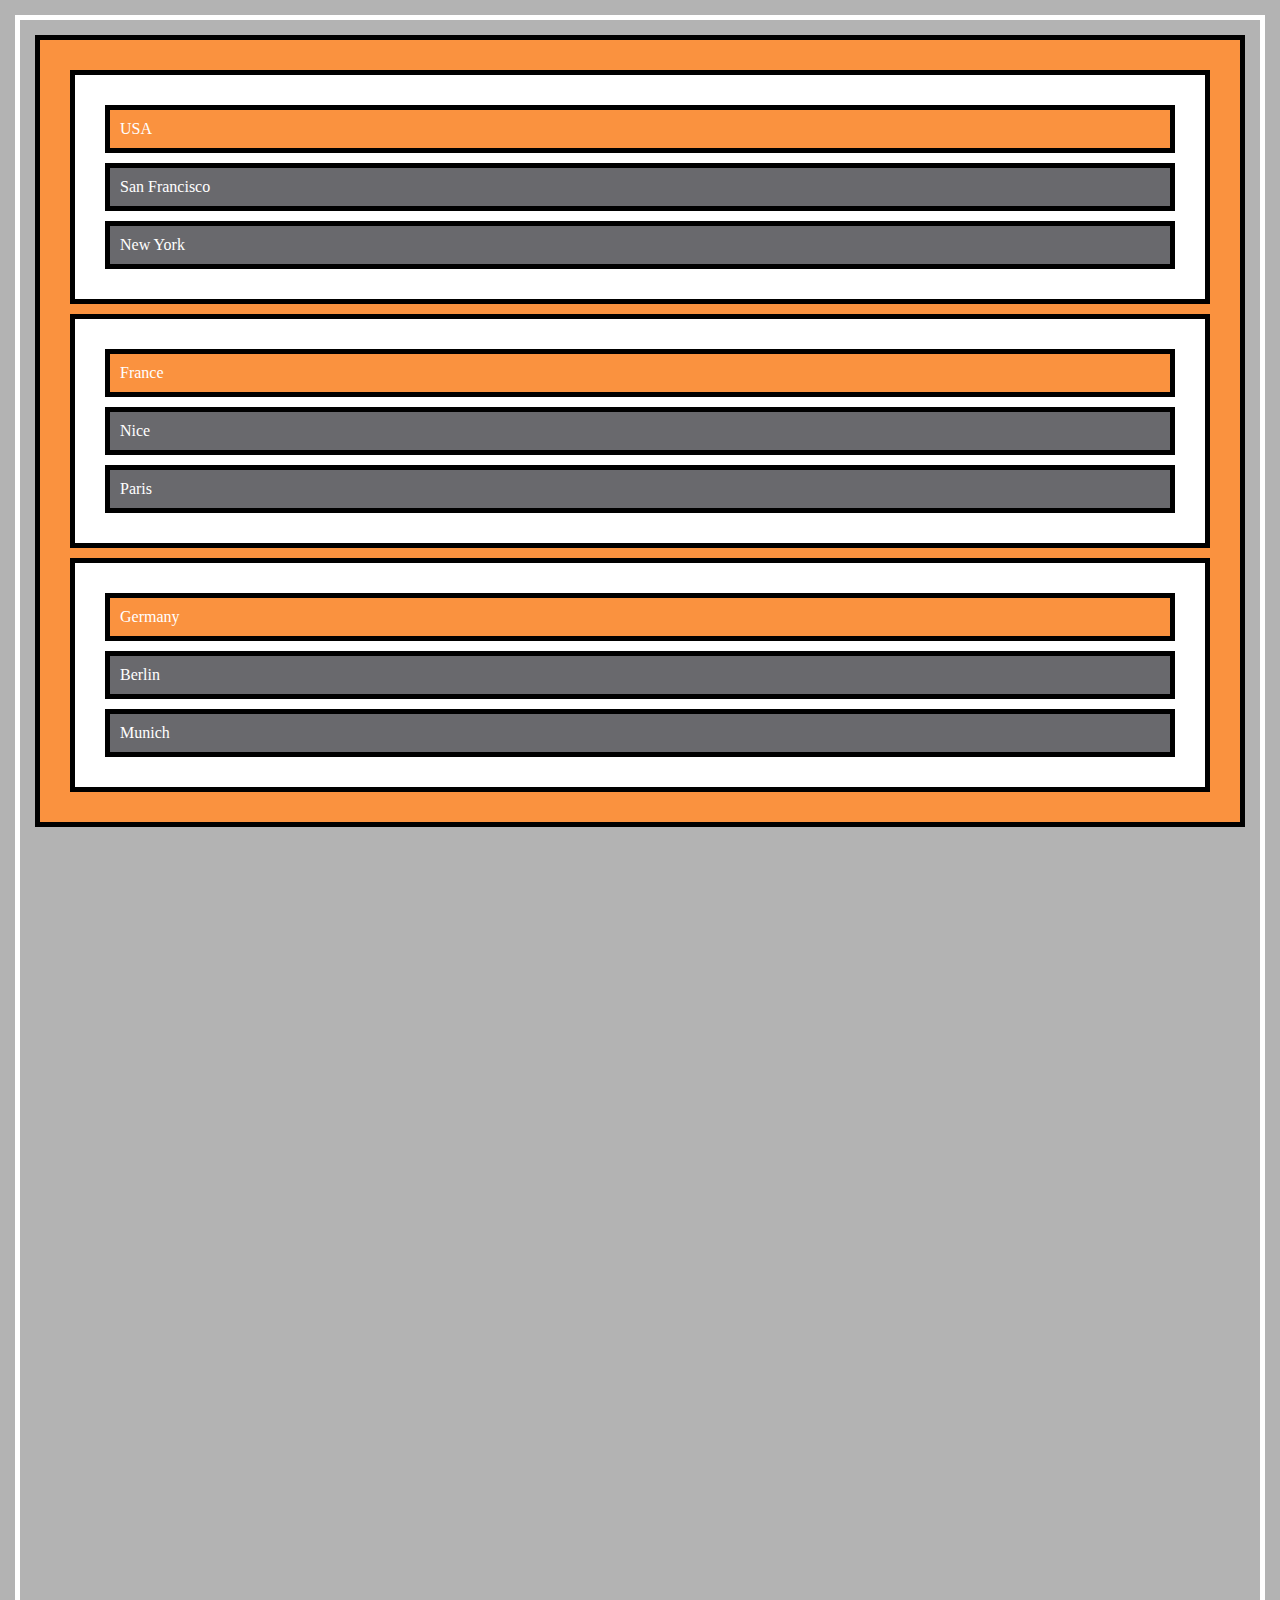
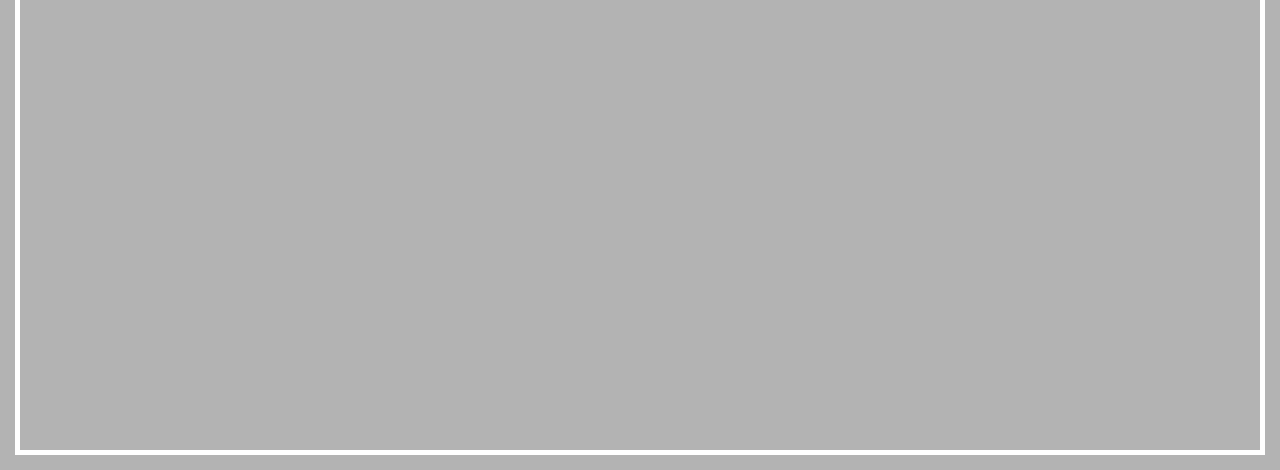
<file: positions/Sticky/index.html>
<!DOCTYPE html>
<html lang="en">
    <head>
        <meta charset="UTF-8">
        <meta http-equiv="X-UA-Compatible" content="ie=edge">
        <link rel="stylesheet" href="main.css">
        <title>Position</title>
    </head>
    <body>
        <div class="parent">
            <div class="country">USA</div>
            <div class="cities">San Francisco</div>
            <div class="cities">New York</div>
        </div>
        <div class="parent">
            <div class="country">France</div>
            <div class="cities">Nice</div>
            <div class="cities">Paris</div>
        </div>
        <div class="parent">
            <div class="country">Germany</div>
            <div class="cities">Berlin</div>
            <div class="cities">Munich</div>
        </div>
    </body>
</html>
</file>
<file: shared.css>
* {
    box-sizing: border-box;
}

body {
    font-family: 'Montserrat', sans-serif;
    margin: 0;
}

.main-header {
    width: 100%;
    position: fixed;
    top: 0;
    left: 0;
    background: #2ddf5c;
    padding: 8px 16px;
    z-index: 1;
}

.main-header > div {
    display: inline-block;
    vertical-align: middle;
}

.main-header__brand {
    color: #0e4f1f;
    text-decoration: none;
    font-weight: bold;
    font-size: 22px;
    height: 22px;
    /* width: 20px; */
    display: inline-block;
}

.main-header__brand img {
    height: 100%;
    /* width: 100%; */
}

.main-nav {
    display: inline-block;
    text-align: right;
    width: calc(100% - 74px);
    vertical-align: middle;
}

.main-nav__items {
    margin: 0;
    padding: 0;
    list-style: none;
}

.main-nav__item {
    display: inline-block;
    margin: 0 16px;
}

.main-nav__item a {
    text-decoration: none;
    color: #0e4f1f;
    font-weight: bold;
    padding: 3px 0;
}

.main-nav__item a:hover,
.main-nav__item a:active {
    color: white;
    border-bottom: 5px solid white;
}

.main-nav__item--cta a {
    color: white;
    background: #ff1b68;
    padding: 8px 16px;
    border-radius: 8px;
}

.main-nav__item--cta a:hover,
.main-nav__item--cta a:active {
    color: #ff1b68;
    background: white;
    border: none;
}

.main-footer {
    background: black;
    padding: 32px;
    margin-top: 48px;
}

.main-footer__links {
    list-style: none;
    margin: 0;
    padding: 0;
    text-align: center;
}

.main-footer__link {
    display: inline-block;
    margin: 0 16px;
}

.main-footer__link a {
    color: white;
    text-decoration: none;
}

.main-footer__link a:hover,
.main-footer__link a:active {
    color: #ccc;
}

.button {
    background: #0e4f1f;
    color: white;
    font: inherit;
    border: 1.5px solid #0e4f1f;
    padding: 8px;
    border-radius: 8px;
    font-weight: bold;
    cursor: pointer;
}

.button:hover,
.button:active {
    background: white;
    color: #0e4f1f;
}

.button:focus {
    outline: none;
}
</file>
<file: main.css>
#product-overview {
     background: linear-gradient(to bottom ,rgba(80,68,18,0.8) 50%,transparent), url("./images/freedom.jpg") left 10% bottom 20%/cover no-repeat, #ff1b68;
    /*background-size: cover;
    background-position: left 10% bottom 20%; 
     background-repeat: no-repeat;
    background-origin: border-box;
    background-clip: border-box; */
    /*background-image: linear-gradient(180deg,red 50%,blue 10%,yellow);*/
    /* background-image: radial-gradient(ellipse farthest-corner at 20% 50%,red,blue,green); */
    width: 100%;
    height: 528px;
    padding: 10px;
    margin-top: 43px;
    /* border: 5px dashed red; */
    position: relative;   
}

.section-title {
    color: #2ddf5c;
    text-align: center;
}

#product-overview h1 {
    color: white;
    font-family: 'Anton', sans-serif;
    position: absolute;
    bottom: 5%;
    left: 3%;
}

.plan__list {
    width: 80%;
    margin: auto;
    text-align: center;
}

.plan {
    background: #d5ffdc;
    text-align: center;
    padding: 16px;
    margin: 8px;
    display: inline-block;
    width: 30%;
    vertical-align: middle;
}

.plan--highlighted {
    background: #19b84c;
    color: white;
    box-shadow: 2px 2px 2px 2px rgba(0, 0, 0, 0.5);
}

.plan__annotation {
    background: white;
    color: #19b84c;
    padding: 8px;
    box-shadow: 2px 2px 2px 2px rgba(0, 0, 0, 0.5);
    border-radius: 8px;
}

.plan__title {
    color: #0e4f1f;
}

.plan__price {
    color: #858585;
}

.plan--highlighted .plan__title {
    color: white;
}

.plan--highlighted .plan__price {
    color: #0e4f1f;
}

.plan__features {
    list-style: none;
    margin: 0;
    padding: 0;
}

.plan__feature {
    margin: 8px 0;
}

#key-features {
    background: #ff1b68;
    margin-top: 80px;
    padding: 16px;
}

#key-features .section-title {
    color: white;
    margin: 32px;
}

.key-feature__list {
    list-style: none;
    margin: 0;
    padding: 0;
    text-align: center;
}

.key-feature {
    display: inline-block;
    width: 30%;
    vertical-align: top;
}

.key-feature__image {
    background: #ffcede;
    width: 128px;
    height: 128px;
    border: 2px solid #424242;
    border-radius: 50%;
    margin: auto;
    padding: 20px;
}

.key-feature__description {
    text-align: center;
    font-weight: bold;
    color: white;
    font-size: 20px;
}

/* h1 {
    font-family: sans-serif;
} */
</file>
<file: customers/customers.css>
.testimonial {
    font-size: 20px;
    margin: 48px 0;
  }
  
  .testimonial__list {
    width: 80%;
    margin: auto;
  }
  
  .testimonial:first-of-type {
    margin-top: 96px;
  }

  .testimonial__image-container{
    width: 65%;
    display: inline-block;
    vertical-align: middle;
    box-shadow: 3px 3px 3px 3px rgb(0, 0, 0,0.3);
  }

  .testimonial__image{
    width: 100%;
    vertical-align: top;
  }
  
  .testimonial__info {
    text-align: right;
    padding: 14px;
    display: inline-block;
    vertical-align: middle;
    width: 30%;
  }
  
  #customer-2.testimonial {
    text-align: right;
  }
  
  #customer-2 .testimonial__info {
    text-align: left;
  }
  
  .testimonial__name {
    margin: 3px;
    color: #ff5454;
  }
  
  .testimonial__subtitle {
    margin: 0;
    font-size: 18px;
    color: #ccc;
  }
  
  .testimonial__subtitle a {
    color: inherit;
    text-decoration: none;
  }
  
  .testimonial__subtitle a:hover,
  .testimonial__subtitle a:active {
    color: #7a7a7a;
  }
  
  .testimonial__text {
    margin: 3px;
  }
</file>
<file: packages/packages.css>
main {
    padding-top: 32px;
}

.background {
    background: url("../images/plans-background.jpg") center/cover;
    filter: grayscale(50%);
    width: 100%;
    height: 100%;
    position: fixed;
    z-index: -1;
}

.package {
    width: 80%;
    margin: 16px 0;
    border: 4px solid #0e4f1f;
    border-left: none;
    position: relative;
}

.package:hover,
.package:active {
    box-shadow: 2px 2px 4px rgba(0,0,0,0.5);
    border-color: #ff5454;
    /* border-color: #ff5454 !important; */
}

.package a {
    text-decoration: none;
    color: inherit;
    display: block;
    padding: 32px;
}

.package__badge {
    position: absolute;
    top: 0;
    right: 0;
    margin: 20px;
    font-size: 12px;
    color: white;
    background: #ff5454;
    padding: 8px;
}

.package__subtitle {
    color: #979797;
}

.package__info {
    padding: 16px;
    border: 1px solid #0e4f1f;
    font-size: 20px;
    color: #0e4f1f;
    background: white;
}

.clearfix {
    clear: both;
}

#plus {
    background: rgba(213, 255, 220, 0.95);
}

#free {
    background: rgba(234, 252, 237, 0.95);
    float: right;
    border-right: none;
    border-left: 4px solid #0e4f1f;
    text-align: right;
}

#free:hover,
#free:active {
    border-left-color: #ff5454;
}

#premium {
    background: rgba(14, 79, 31, 0.95);
}

#premium .package__title {
    color: white;
}

#premium .package__subtitle {
    color: #bbb;
}
</file>
<file: positions/main.css>
html {
    background: #b3b3b3;
    padding: 15px;
    border: 5px solid white;
    margin: 15px;
    height: 2000px;
    overflow: auto;
}

body {
    background: #fa923f;
    padding: 20px;
    border: 5px solid black;
    margin: 0;
    overflow: hidden;
  }
  
.parent {
    background: white;
    padding: 20px;
    border: 5px solid black;
    margin: 0;
    position: relative;
    top: 200px;
  }
  
.parent div {
    background: rgb(105, 105, 109);
    color: white;
    padding: 10px;
    border: 5px solid black;
    margin: 10px;
}
</file>
<file: positions/Stacking/main.css>
html {
    background: #b3b3b3;
    padding: 15px;
    border: 5px solid white;
    margin: 15px;
    height: 2000px;
}

body {
    background: white;
    padding: 20px;
    border: 5px solid black;
    margin: 0;
    height: 400px;
}
  
.navigation, .headline, .contact-us {
    padding: 20px;
    border: 5px solid black;
    margin: 10px;
    position: fixed;
}
  
.headline div {
    background: rgb(105, 105, 109);
    color: white;
    padding: 10px;
    border: 5px solid black;
    margin: 10px;
    width: 130px;
}

.navigation {
    background: rgb(255, 109, 109);
    top: 100px;
    left: 100px;
    width: 300px;
}

.headline {
    background: rgb(77, 77, 248);
    top: 150px;
    left: 150px;
    width: 270px;
    height: 200px;
    z-index: 1;
}

.contact-us {
    background: rgb(69, 214, 69);
    top: 180px;
    left: 320px;
    width: 180px;
    z-index: 2;
}

.image-1 {
    top: 200px;
    left: 230px; 
    position: fixed;
}

.image-2 {
    top: 230px;
    left: 260px;
    position: fixed;
    z-index: 100;
}

.image-3 {
    left: 300px;
    top: 260px;
    position: fixed;
}
</file>
<file: positions/Sticky/main.css>
html {
    background: #b3b3b3;
    padding: 15px;
    border: 5px solid white;
    margin: 15px;
    height: 2000px;
}

body {
    background: #fa923f;
    padding: 20px;
    border: 5px solid black;
    margin: 0;
  }
  
.parent {
    background: white;
    padding: 20px;
    border: 5px solid black;
    margin: 10px;
  }

.parent .country {
    background: #fa923f;
    color: white;
    padding: 10px;
    border: 5px solid black;
    margin: 10px;
    position: sticky;
    top:10px;
}
  
.parent .cities {
    background: rgb(105, 105, 109);
    color: white;
    padding: 10px;
    border: 5px solid black;
    margin: 10px;
}
</file>
